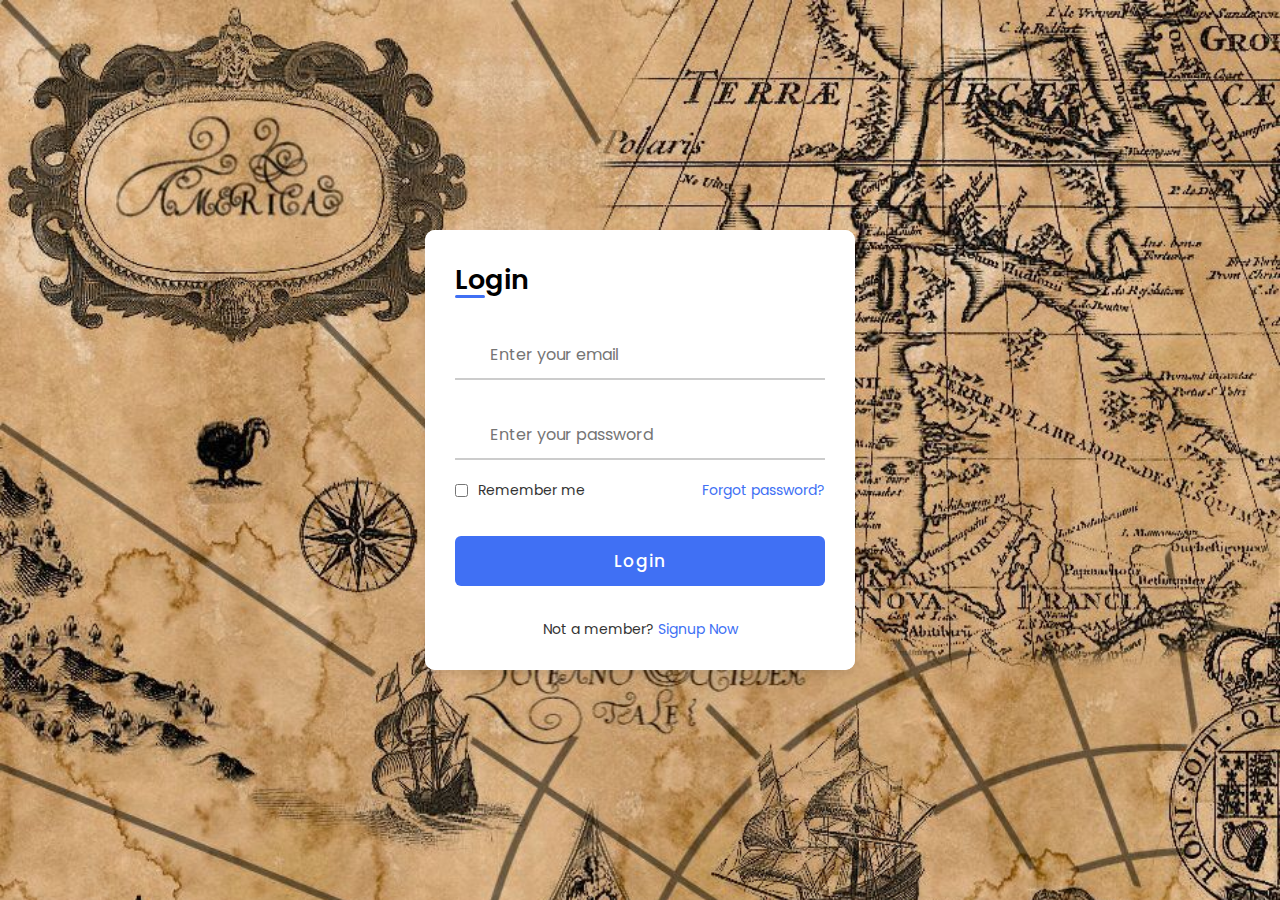
<file: Public/login.html>
<!DOCTYPE html>
<!-- === Coding by CodingLab | www.codinglabweb.com === -->
<html lang="en">
<head>
    <meta charset="UTF-8">
    <meta http-equiv="X-UA-Compatible" content="IE=edge">
    <meta name="viewport" content="width=device-width, initial-scale=1.0">
    
    <!-- ===== Iconscout CSS ===== -->
    <link rel="stylesheet" href="https://unicons.iconscout.com/release/v4.0.0/css/line.css">

    <!-- ===== CSS ===== -->
    <link rel="stylesheet" href="login.css">
    <link rel="preconnect" href="https://fonts.googleapis.com">
    <link rel="preconnect" href="https://fonts.gstatic.com" crossorigin>
    <link href="https://fonts.googleapis.com/css2?family=Jua&display=swap" rel="stylesheet">
    <!--<title>Login & Registration Form</title>-->
</head>
<body>
    <!-- <script src="index.js"></script> -->
    <div class="container ">
        <div class="forms">
            <div class="form login fstyle bg">
                <span class="title ">Login</span>

                <form action="/enter" method="post">
                    <div class="input-field">
                        <input type="text"  placeholder="Enter your email" name="emailId" required>
                        <i class="uil uil-envelope icon"></i>
                    </div>
                    <div class="input-field">
                        <input type="password" class="password" name="pswd" placeholder="Enter your password" required>
                        <i class="uil uil-lock icon"></i>
                        <i class="uil uil-eye-slash showHidePw"></i>
                    </div>

                    <div class="checkbox-text">
                        <div class="checkbox-content">
                            <input type="checkbox" id="logCheck">
                            <label for="logCheck" class="text">Remember me</label>
                        </div>
                        
                        <a href="#" class="text">Forgot password?</a>
                    </div>

                    <div class="input-field button">
                        <input type="submit" value="Login">
                    </div>
                </form>

                <div class="login-signup">
                    <span class="text">Not a member?
                        <a href="#" class="text signup-link">Signup Now</a>
                    </span>
                </div>
            </div>

            <!-- Registration Form -->
            <div class="form signup">
                <span class="title">Registration</span>

                <form action="/register" method="post">
                    <div class="input-field">
                        <input type="text" placeholder="Enter your name" name="name" required>
                        <i class="uil uil-user"></i>
                    </div>
                    <div class="input-field">
                        <input type="text" placeholder="Enter your email" name="email" required>
                        <i class="uil uil-envelope icon"></i>
                    </div>
                    <div class="input-field">
                        <input type="password" class="password" placeholder="Create a password" name="password" required> 
                        <i class="uil uil-lock icon"></i>
                    </div>
                    <div class="input-field">
                        <input type="password" class="password" placeholder="Confirm a password" name="confirmPassword" required>
                        <i class="uil uil-lock icon"></i>
                        <i class="uil uil-eye-slash showHidePw"></i>
                    </div>
                    <div class="checkbox-text">
                        <div class="checkbox-content">
                            <input type="checkbox" id="termCon">
                            <label for="termCon" class="text">I accepted all terms and conditions</label>
                        </div>
                    </div>

                    <div class="input-field button">
                        <input type="submit" name="submitDetails" value="Signup">
                    </div>
                </form>

                <div class="login-signup">
                    <span class="text">Already a member?
                        <a href="#" class="text login-link">Login Now</a>
                    </span>
                </div>
            </div>
        </div>
    </div>
    <script src="login.js"></script>
</body>
</html>
</file>
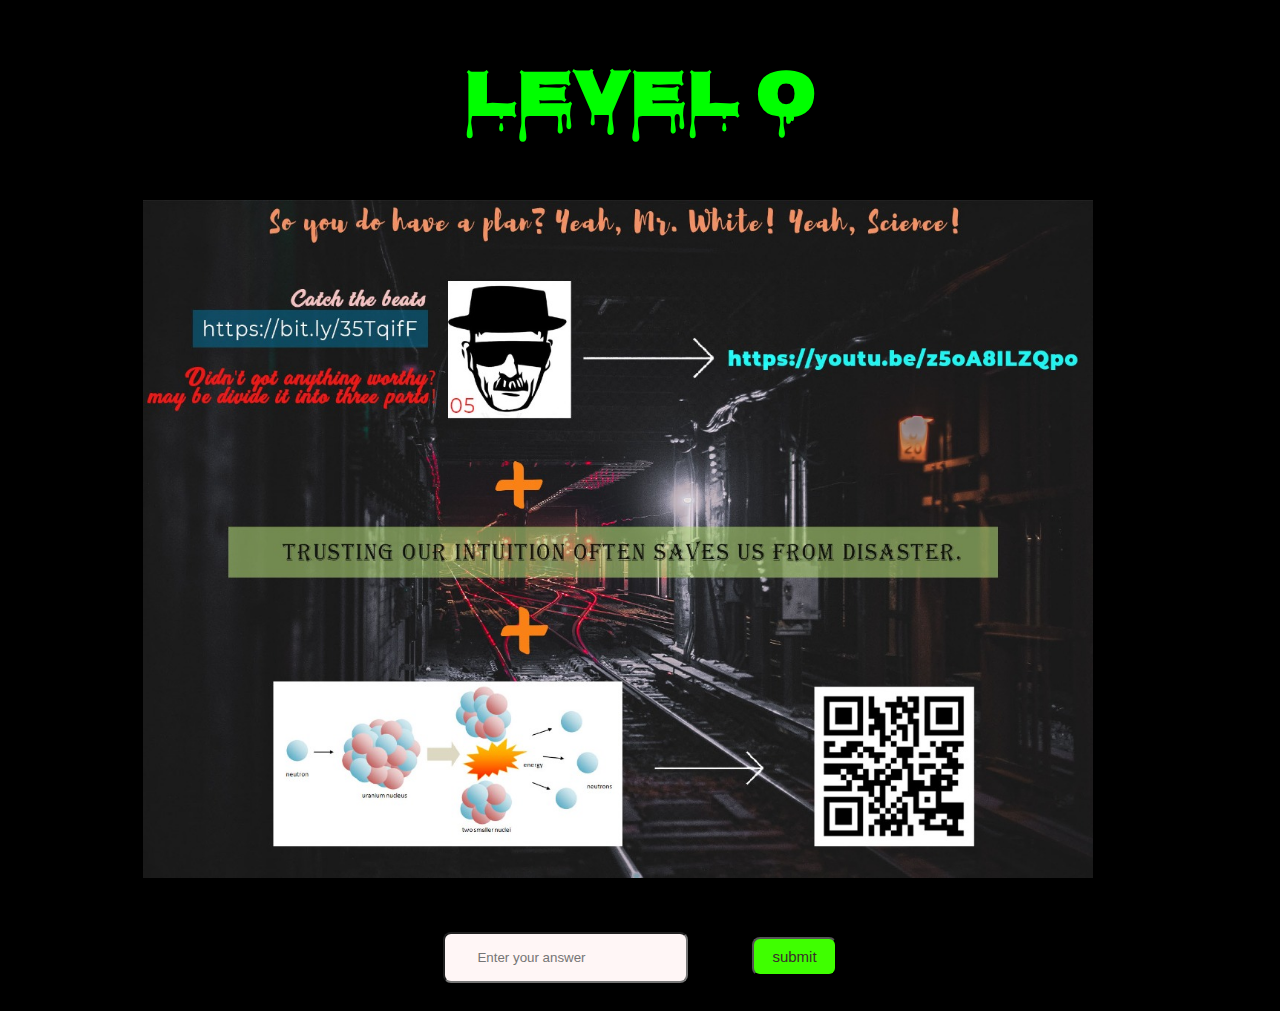
<file: Public/pro0.html>
<!DOCTYPE html>
<html lang="en">
<head>
    <meta charset="UTF-8">
    <meta http-equiv="X-UA-Compatible" content="IE=edge">
    <meta name="viewport" content="width=device-width, initial-scale=1.0">
    <title>Level0</title>
    <link rel="preconnect" href="https://fonts.googleapis.com">
    <link rel="preconnect" href="https://fonts.gstatic.com" crossorigin>
    <link href="https://fonts.googleapis.com/css2?family=Nosifer&display=swap" rel="stylesheet">
    <style>
        *{
            background-color: black;
        }
        h1{
            text-align: center;
            font-weight: 600;
            color: #00FF00;
            font-family: 'Nosifer', cursive;
            font-size: 65px;
        }
        #pic{
            max-width: 950px;
            margin-left: 135px;
        }
        #ans{
            text-align: center;
            margin-top: 50px;
        }
        #ans1{
            background-color: rgb(255, 246, 246);
            padding: 16px 32px 16px 32px;
            border-radius: 8px;
            margin-bottom: 20px;
        }
        #ans2{
            background-color: #3FFF00;
            padding: 9px 18px 9px 18px;
            border-radius: 8px;
            margin-left: 60px;
            color: rgb(58, 44, 44);
            font-size: 15px;
        }
        #ans2:hover{
            background-color: #0047AB;
            color: rgb(255, 255, 255);
            font-weight: 400;
            box-shadow: 1px 1px;
        }
    </style>
</head>
<body>
    <h1>LEVEL 0</h1>
    <img id="pic"  src="pro0.jpg">
    <form action="/ans1" method="post" id="ans" >
        <input type="text" id="ans1" placeholder="Enter your answer" name="answer" required>
        <input type="submit" id="ans2" value="submit">
    </form>
</body>
</html>
</file>
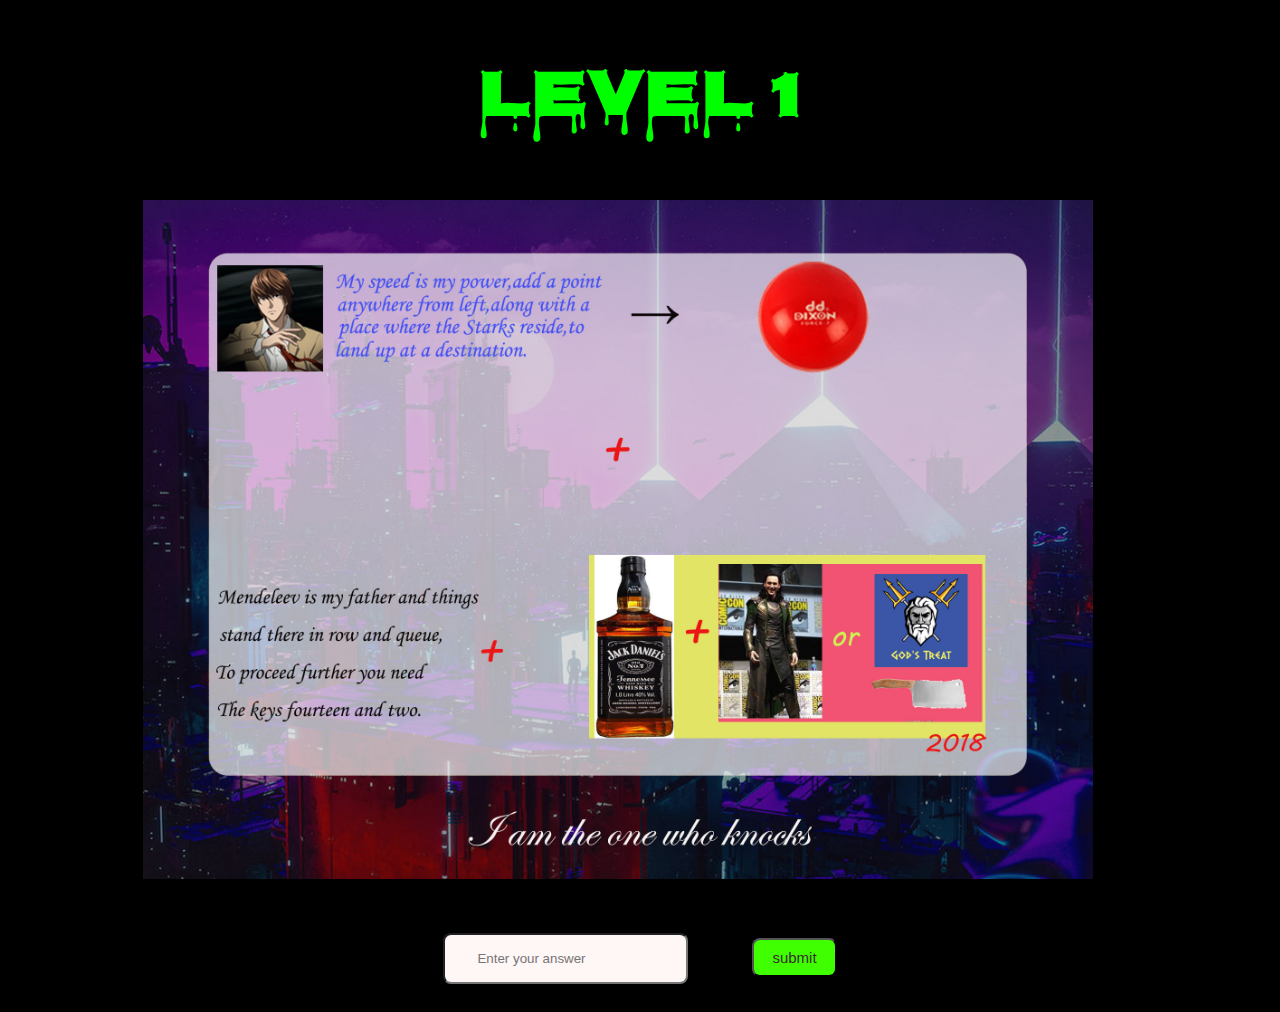
<file: Public/pro1.html>
<!DOCTYPE html>
<html lang="en">
<head>
    <meta charset="UTF-8">
    <meta http-equiv="X-UA-Compatible" content="IE=edge">
    <meta name="viewport" content="width=device-width, initial-scale=1.0">
    <title>Level1</title>
    <link rel="preconnect" href="https://fonts.googleapis.com">
    <link rel="preconnect" href="https://fonts.gstatic.com" crossorigin>
    <link href="https://fonts.googleapis.com/css2?family=Nosifer&display=swap" rel="stylesheet">
    <style>
        *{
            background-color: black;
        }
        h1{
            text-align: center;
            font-weight: 600;
            color: #00FF00;
            font-family: 'Nosifer', cursive;
            font-size: 65px;
        }
        #pic{
            max-width: 950px;
            margin-left: 135px;
        }
        #ans{
            text-align: center;
            margin-top: 50px;
        }
        #ans1{
            background-color: rgb(255, 246, 246);
            padding: 16px 32px 16px 32px;
            border-radius: 8px;
            margin-bottom: 20px;
        }
        #ans2{
            background-color: #3FFF00;
            padding: 9px 18px 9px 18px;
            border-radius: 8px;
            margin-left: 60px;
            color: rgb(58, 44, 44);
            font-size: 15px;
        }
        #ans2:hover{
            background-color: #0047AB;
            color: rgb(255, 255, 255);
            font-weight: 400;
            box-shadow: 1px 1px;
        }
    </style>
</head>
<body>
    <h1>LEVEL 1</h1>
    <img id="pic"  src="pro1.jpg">
    <form action="/ans1" method="post" id="ans" >
        <input type="text" id="ans1" placeholder="Enter your answer" name="answer" required>
        <input type="submit" id="ans2" value="submit">
    </form>
</body>
</html>
</file>
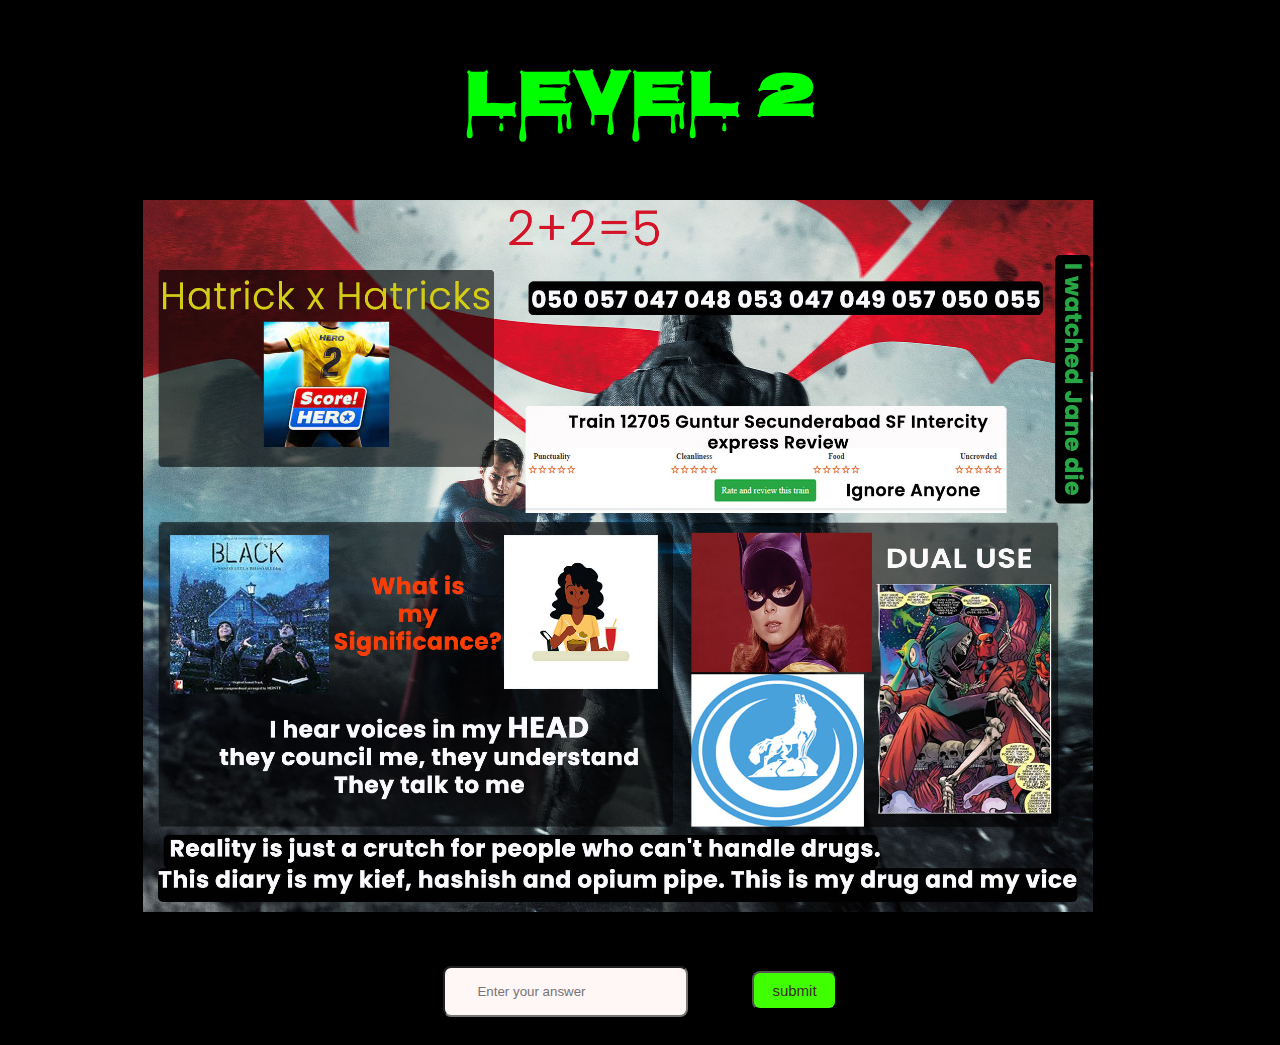
<file: Public/pro2.html>
<!DOCTYPE html>
<html lang="en">
<head>
    <meta charset="UTF-8">
    <meta http-equiv="X-UA-Compatible" content="IE=edge">
    <meta name="viewport" content="width=device-width, initial-scale=1.0">
    <title>Level2</title>
    <link rel="preconnect" href="https://fonts.googleapis.com">
    <link rel="preconnect" href="https://fonts.gstatic.com" crossorigin>
    <link href="https://fonts.googleapis.com/css2?family=Nosifer&display=swap" rel="stylesheet">
    <style>
        *{
            background-color: black;
        }
        h1{
            text-align: center;
            font-weight: 600;
            color: #00FF00;
            font-family: 'Nosifer', cursive;
            font-size: 65px;
        }
        #pic{
            max-width: 950px;
            margin-left: 135px;
        }
        #ans{
            text-align: center;
            margin-top: 50px;
        }
        #ans1{
            background-color: rgb(255, 246, 246);
            padding: 16px 32px 16px 32px;
            border-radius: 8px;
            margin-bottom: 20px;
        }
        #ans2{
            background-color: #3FFF00;
            padding: 9px 18px 9px 18px;
            border-radius: 8px;
            margin-left: 60px;
            color: rgb(58, 44, 44);
            font-size: 15px;
        }
        #ans2:hover{
            background-color: #0047AB;
            color: rgb(255, 255, 255);
            font-weight: 400;
            box-shadow: 1px 1px;
        }
    </style>
</head>
<body>
    <h1>LEVEL 2</h1>
    <img id="pic"  src="pro2.jpg">
    <form action="/ans2" method="post" id="ans" >
        <input type="text" id="ans1" placeholder="Enter your answer" name="answer" required>
        <input type="submit" id="ans2" value="submit">
    </form>
</body>
</html>
</file>
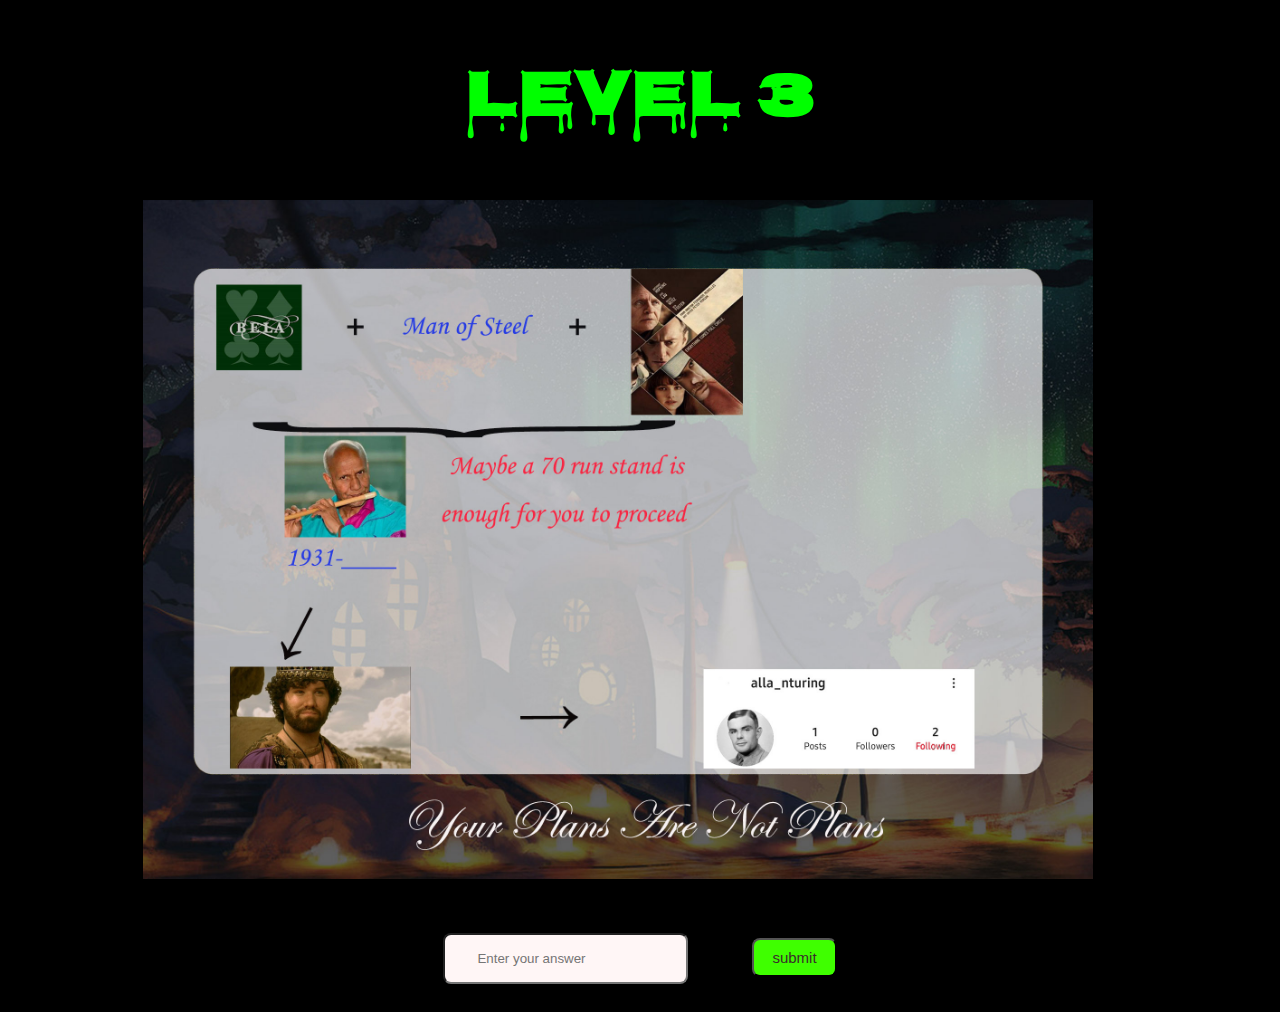
<file: Public/pro3.html>
<!DOCTYPE html>
<html lang="en">
<head>
    <meta charset="UTF-8">
    <meta http-equiv="X-UA-Compatible" content="IE=edge">
    <meta name="viewport" content="width=device-width, initial-scale=1.0">
    <title>Level3</title>
    <link rel="preconnect" href="https://fonts.googleapis.com">
    <link rel="preconnect" href="https://fonts.gstatic.com" crossorigin>
    <link href="https://fonts.googleapis.com/css2?family=Nosifer&display=swap" rel="stylesheet">
    <style>
        *{
            background-color: black;
        }
        h1{
            text-align: center;
            font-weight: 600;
            color: #00FF00;
            font-family: 'Nosifer', cursive;
            font-size: 65px;
        }
        #pic{
            max-width: 950px;
            margin-left: 135px;
        }
        #ans{
            text-align: center;
            margin-top: 50px;
        }
        #ans1{
            background-color: rgb(255, 246, 246);
            padding: 16px 32px 16px 32px;
            border-radius: 8px;
            margin-bottom: 20px;
        }
        #ans2{
            background-color: #3FFF00;
            padding: 9px 18px 9px 18px;
            border-radius: 8px;
            margin-left: 60px;
            color: rgb(58, 44, 44);
            font-size: 15px;
        }
        #ans2:hover{
            background-color: #0047AB;
            color: rgb(255, 255, 255);
            font-weight: 400;
            box-shadow: 1px 1px;
        }
    </style>
</head>
<body>
    <h1>LEVEL 3</h1>
    <img id="pic"  src="pro3.jpg">
    <form action="/ans3" method="post" id="ans" >
        <input type="text" id="ans1" placeholder="Enter your answer" name="answer" required>
        <input type="submit" id="ans2" value="submit">
    </form>
</body>
</html>
</file>
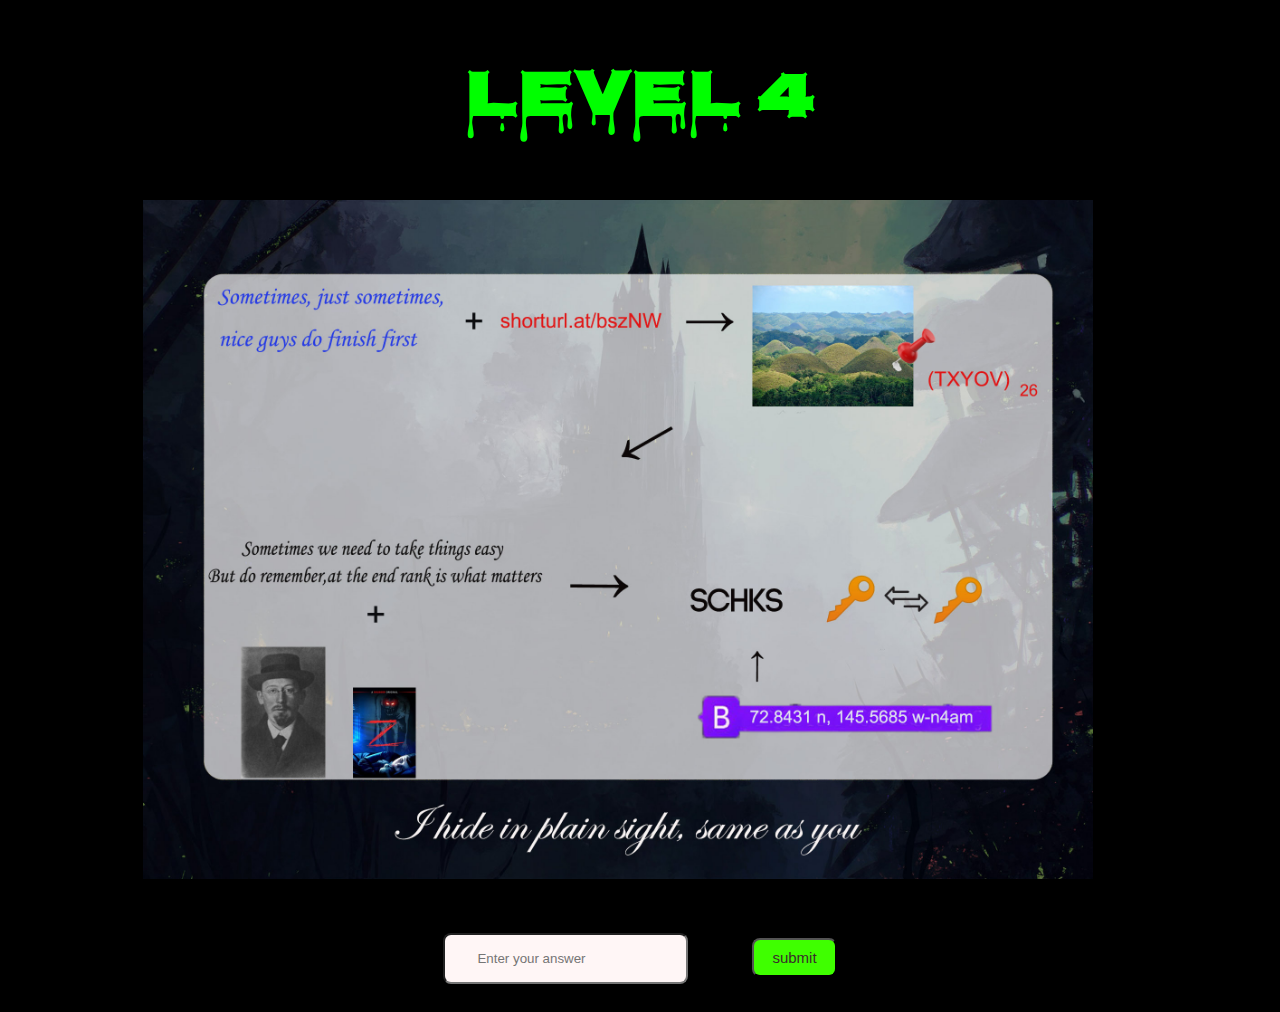
<file: Public/pro4.html>
<!DOCTYPE html>
<html lang="en">
<head>
    <meta charset="UTF-8">
    <meta http-equiv="X-UA-Compatible" content="IE=edge">
    <meta name="viewport" content="width=device-width, initial-scale=1.0">
    <title>Level3</title>
    <link rel="preconnect" href="https://fonts.googleapis.com">
    <link rel="preconnect" href="https://fonts.gstatic.com" crossorigin>
    <link href="https://fonts.googleapis.com/css2?family=Nosifer&display=swap" rel="stylesheet">
    <style>
        *{
            background-color: black;
        }
        h1{
            text-align: center;
            font-weight: 600;
            color: #00FF00;
            font-family: 'Nosifer', cursive;
            font-size: 65px;
        }
        #pic{
            max-width: 950px;
            margin-left: 135px;
        }
        #ans{
            text-align: center;
            margin-top: 50px;
        }
        #ans1{
            background-color: rgb(255, 246, 246);
            padding: 16px 32px 16px 32px;
            border-radius: 8px;
            margin-bottom: 20px;
        }
        #ans2{
            background-color: #3FFF00;
            padding: 9px 18px 9px 18px;
            border-radius: 8px;
            margin-left: 60px;
            color: rgb(58, 44, 44);
            font-size: 15px;
        }
        #ans2:hover{
            background-color: #0047AB;
            color: rgb(255, 255, 255);
            font-weight: 400;
            box-shadow: 1px 1px;
        }
    </style>
</head>
<body>
    <h1>LEVEL 4</h1>
    <img id="pic"  src="pro4.jpg">
    <form action="/ans4" method="post" id="ans" >
        <input type="text" id="ans1" placeholder="Enter your answer" name="answer" required>
        <input type="submit" id="ans2" value="submit">
    </form>
</body>
</html>
</file>
<file: Public/login.css>
/* ===== Google Font Import - Poformsins ===== */
@import url('https://fonts.googleapis.com/css2?family=Poppins:wght@300;400;500;600;700&display=swap');

*{
    margin: 0;
    padding: 0;
    box-sizing: border-box;
    font-family: 'Poppins', sans-serif;
}

body{
    height: 100vh;
    display: flex;
    align-items: center;
    justify-content: center;
    background-color: #4070f4;
    background-image: url("map7.jpg");
    background-repeat: no-repeat;
    background-size: cover;
    
}
.fstyle{
    font-family: 'Jua', sans-serif;
}
.container{
    position: relative;
    max-width: 430px;
    width: 100%;
    background: #fff;
    border-radius: 10px;
    box-shadow: 0 5px 10px rgba(0, 0, 0, 0.1);
    overflow: hidden;
    margin: 0 20px;
}

.container .forms{
    display: flex;
    align-items: center;
    height: 440px;
    width: 200%;
    transition: height 0.2s ease;
}


.container .form{
    width: 50%;
    padding: 30px;
    background-color: #fff;
    transition: margin-left 0.18s ease;
}

.container.active .login{
    margin-left: -50%;
    opacity: 0;
    transition: margin-left 0.18s ease, opacity 0.15s ease;
}

.container .signup{
    opacity: 0;
    transition: opacity 0.09s ease;
}
.container.active .signup{
    opacity: 1;
    transition: opacity 0.2s ease;
}

.container.active .forms{
    height: 600px;
}
.container .form .title{
    position: relative;
    font-size: 27px;
    font-weight: 600;
}

.form .title::before{
    content: '';
    position: absolute;
    left: 0;
    bottom: 0;
    height: 3px;
    width: 30px;
    background-color: #4070f4;
    border-radius: 25px;
}

.form .input-field{
    position: relative;
    height: 50px;
    width: 100%;
    margin-top: 30px;
}

.input-field input{
    position: absolute;
    height: 100%;
    width: 100%;
    padding: 0 35px;
    border: none;
    outline: none;
    font-size: 16px;
    border-bottom: 2px solid #ccc;
    border-top: 2px solid transparent;
    transition: all 0.2s ease;
}

.input-field input:is(:focus, :valid){
    border-bottom-color: #4070f4;
}

.input-field i{
    position: absolute;
    top: 50%;
    transform: translateY(-50%);
    color: #999;
    font-size: 23px;
    transition: all 0.2s ease;
}

.input-field input:is(:focus, :valid) ~ i{
    color: #4070f4;
}

.input-field i.icon{
    left: 0;
}
.input-field i.showHidePw{
    right: 0;
    cursor: pointer;
    padding: 10px;
}

.form .checkbox-text{
    display: flex;
    align-items: center;
    justify-content: space-between;
    margin-top: 20px;
}

.checkbox-text .checkbox-content{
    display: flex;
    align-items: center;
}

.checkbox-content input{
    margin-right: 10px;
    accent-color: #4070f4;
}

.form .text{
    color: #333;
    font-size: 14px;
}

.form a.text{
    color: #4070f4;
    text-decoration: none;
}
.form a:hover{
    text-decoration: underline;
}

.form .button{
    margin-top: 35px;
}

.form .button input{
    border: none;
    color: #fff;
    font-size: 17px;
    font-weight: 500;
    letter-spacing: 1px;
    border-radius: 6px;
    background-color: #4070f4;
    cursor: pointer;
    transition: all 0.3s ease;
}

.button input:hover{
    background-color: #265df2;
}

.form .login-signup{
    margin-top: 30px;
    text-align: center;
}
.bg{
    /* background-image: url("map2.jpg");
    background-position: center;
    background-repeat: no-repeat;
    background-size: cover; */
    background-color: #D27D2D;
    /* color: #4070f4; */
}
</file>
